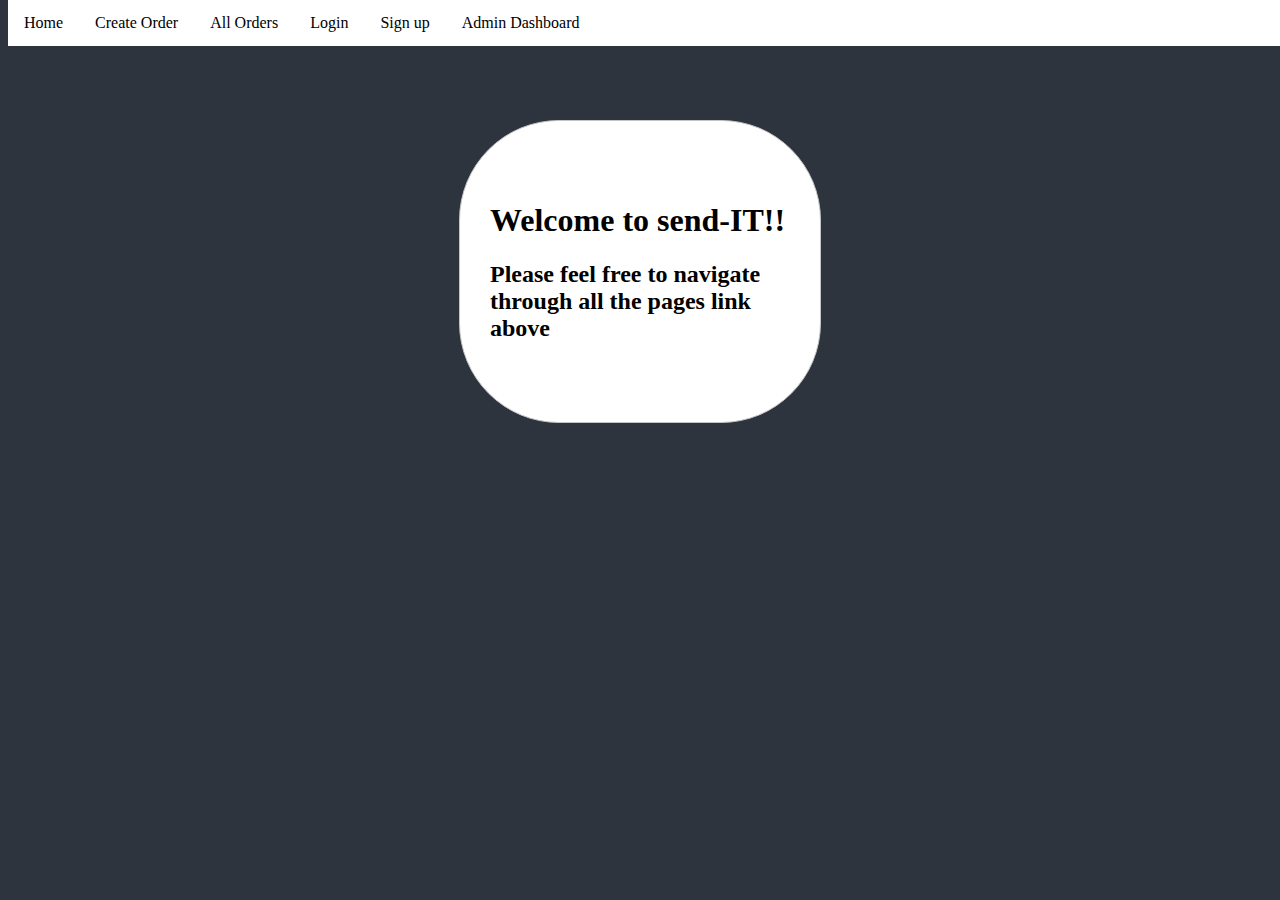
<file: index.html>
<!DOCTYPE html>
<html>
<head>
	<title>sendIT</title>
	<link rel="stylesheet" type="text/css" href="assets/css/style.css">
</head>
<body>
	<div class="navbar">
		<ul>

			<li><a class="active" href="index.html">Home</a></li>
			<li><a href="neworder.html">Create Order</a></li>
			<li><a href="orderlist.html">All Orders</a></li>
			<li><a href="login.html">Login</a></li>
			<li><a href="signup.html">Sign up</a></li>
			<li><a href="admin.html">Admin Dashboard</a></li>
		</ul>
	</div>
         <div id="welcome">
		<h1>Welcome to send-IT!!</h1>
		<h2>Please feel free to navigate through all the pages link above</h2>
		
	</div>
</body>
</html>
</file>
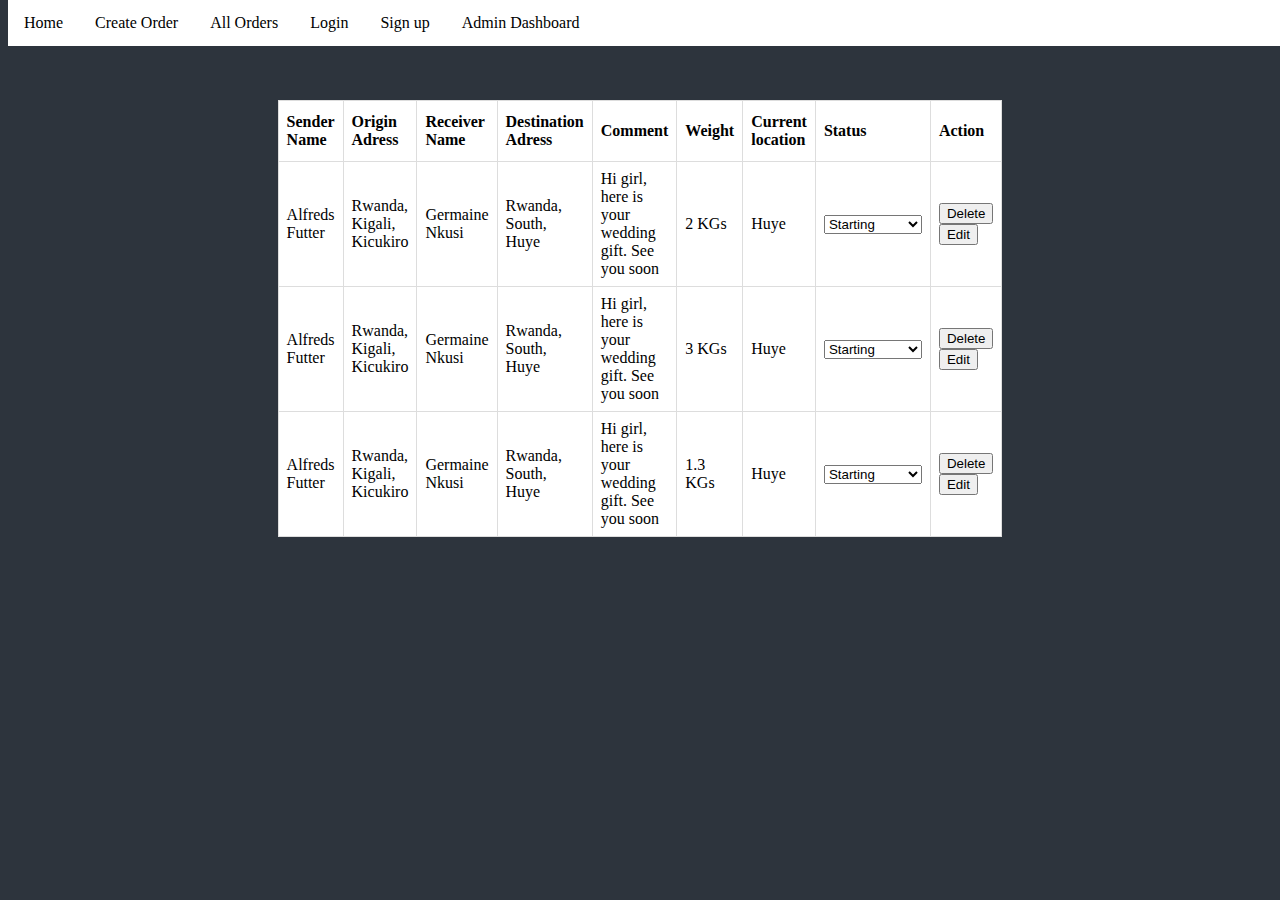
<file: admin.html>
<!DOCTYPE html>
<html>
<head>
	<title>sendIT</title>
	<link rel="stylesheet" type="text/css" href="assets/css/style.css">
</head>
<body>
	<div class="navbar">
		<ul>
			<li><a class="active" href="index.html">Home</a></li>
			<li><a href="neworder.html">Create Order</a></li>
			<li><a href="orderlist.html">All Orders</a></li>
			<li><a href="login.html">Login</a></li>
			<li><a href="signup.html">Sign up</a></li>
			<li><a href="admin.html">Admin Dashboard</a></li>
		</ul>
	</div>

	<table id="orders">
		<tr>
			<div id="top">
				<th >Sender Name</th>
				<th>Origin Adress</th>
				<th>Receiver Name</th>
				<th>Destination Adress</th>
				<th>Comment</th>
				<th>Weight</th>
				<th>Current location</th>
				<th>Status</th>
				<th>Action</th>

			</div>
		</tr>
		<tr>
			<td>Alfreds Futter</td>
			<td>Rwanda, Kigali, Kicukiro</td>
			<td>Germaine Nkusi</td>
			<td>Rwanda, South, Huye</td>
			<td>Hi girl, here is your wedding gift. See you soon</td>
			<td>2 KGs</td>
			<td>Huye</td>
			<td>
				<select>
					<option>Starting</option>
					<option>Transitioning</option>
					<option>completed</option>
				</select>
			</td>
			<td><button>Delete</button><button>Edit</button></td>

		</tr>
		<tr>
			<td>Alfreds Futter</td>
			<td>Rwanda, Kigali, Kicukiro</td>
			<td>Germaine Nkusi</td>
			<td>Rwanda, South, Huye</td>
			<td>Hi girl, here is your wedding gift. See you soon</td>
			<td>3 KGs</td>
			<td>Huye</td>
			<td>
				<select>
					<option>Starting</option>
					<option>Transitioning</option>
					<option>completed</option>
				</select>
			</td>
			<td><button>Delete</button><button>Edit</button></td>
		</tr> <tr>
			<td>Alfreds Futter</td>
			<td>Rwanda, Kigali, Kicukiro</td>
			<td>Germaine Nkusi</td>
			<td>Rwanda, South, Huye</td>
			<td>Hi girl, here is your wedding gift. See you soon</td>
			<td>1.3 KGs</td>
			<td>Huye</td>
			<td>
				<select>
					<option>Starting</option>
					<option>Transitioning</option>
					<option>completed</option>
				</select>
			</td>
			
			<td><button>Delete</button><button>Edit</button></td>
		</tr>
		
	</table>
</body>
</html>
</file>
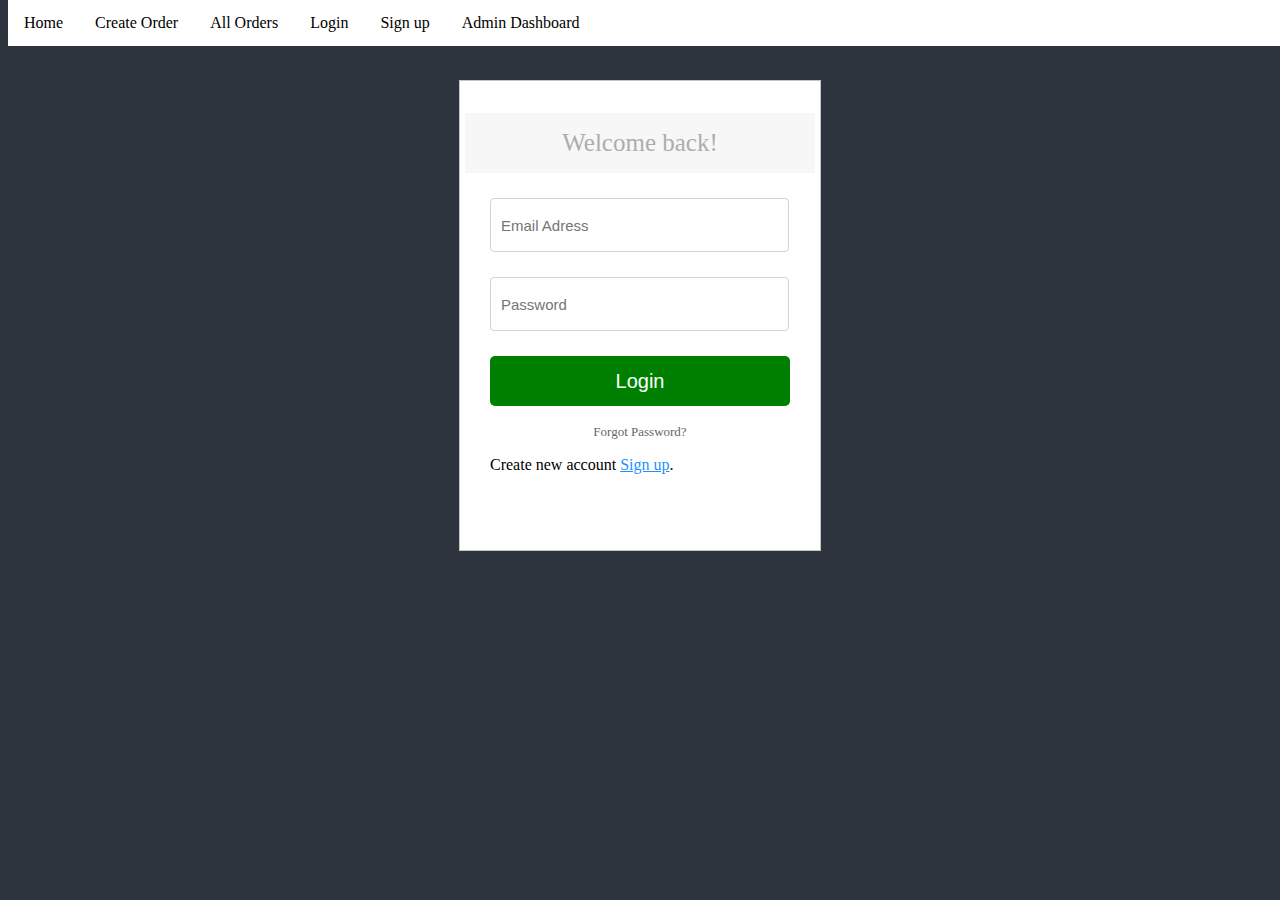
<file: login.html>
<!DOCTYPE html>
<html>
<head>
	<title>sendIT</title>
	<link rel="stylesheet" type="text/css" href="assets/css/style.css">
</head>
<body>
	<div class="navbar">
	<ul>
	 
		<li><a class="active" href="index.html">Home</a></li>
	 <li><a href="neworder.html">Create Order</a></li>
	 <li><a href="orderlist.html">All Orders</a></li>
	 <li><a href="login.html">Login</a></li>
	 <li><a href="signup.html">Sign up</a></li>
	 <li><a href="admin.html">Admin Dashboard</a></li>
	</ul>
	</div>

	<form class="login">
    <h1 class="login-title">Welcome back!</h1>
    <input type="text" class="login-input" placeholder="Email Adress" autofocus>
    <input type="password" class="login-input" placeholder="Password">
    <input type="submit" value="Login" class="login-button">
  <p class="login-lost"><a href="">Forgot Password?</a></p>
   <p>Create new account <a href="signup.html">Sign up</a>.</p>
  </form>

	<script type="text/javascript" src="assets/javascript/main.js"></script>
</body>
</html>
</file>
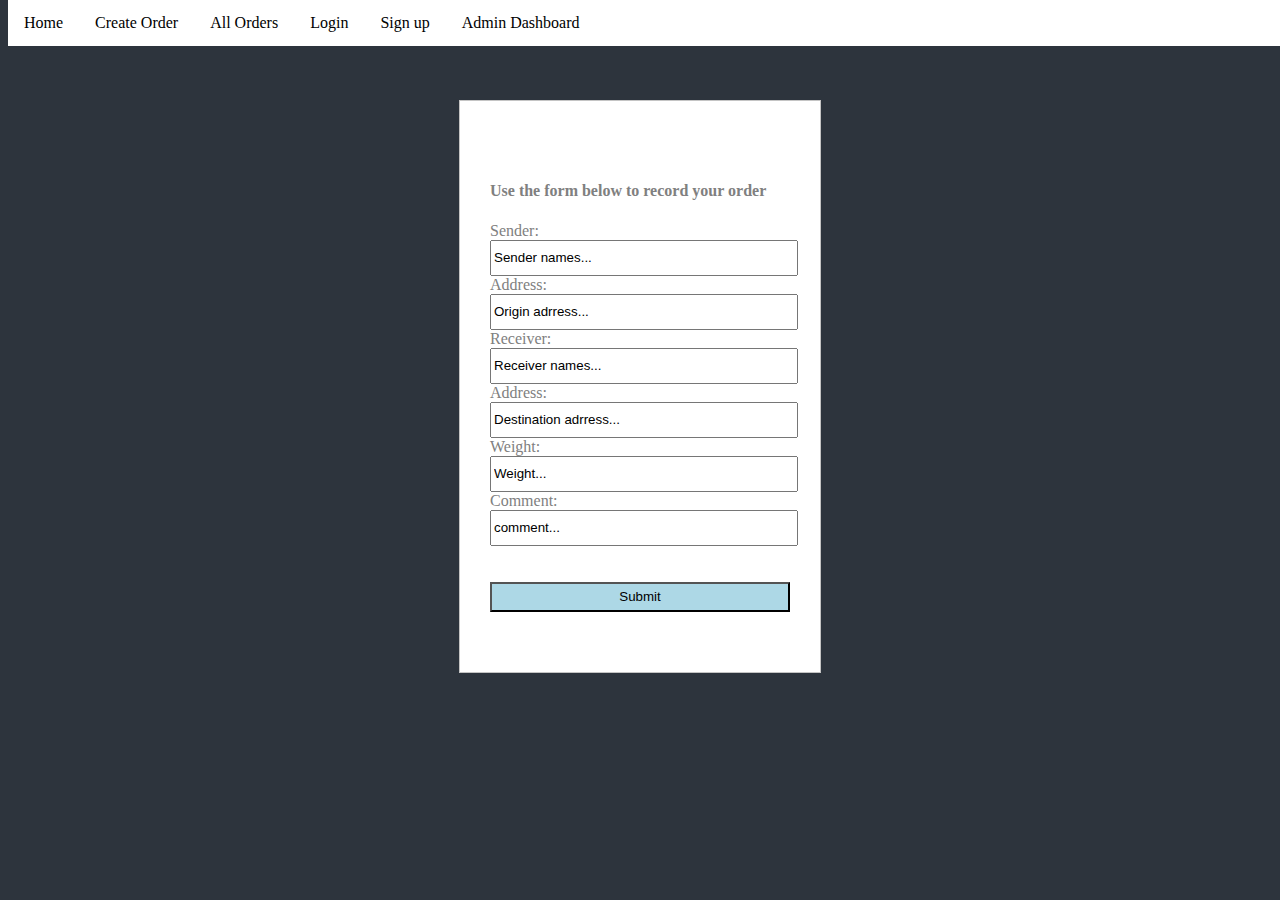
<file: neworder.html>
<!DOCTYPE html>
<html>
<head>
	<title>sendIT</title>
	<link rel="stylesheet" type="text/css" href="assets/css/style.css">
</head>
<body>
	<div class="navbar">
		<ul>
			
			<li><a class="active" href="index.html">Home</a></li>
			<li><a href="neworder.html">Create Order</a></li>
			<li><a href="orderlist.html">All Orders</a></li>
			<li><a href="login.html">Login</a></li>
			<li><a href="signup.html">Sign up</a></li>
			<li><a href="admin.html">Admin Dashboard</a></li>
		</ul>
	</div>
	<div class="neworder"> 
		<h4>Use the form below to record your order</h4>
     
		<form action="">
			Sender:<br>
			<input type="text" name="sender" value="Sender names...">
			<br>
			Address:<br>
			<input type="text" name="adress" value="Origin adrress...">
			<br>
			Receiver:<br>
			<input type="text" name="receiver" value="Receiver names...">
			<br>
			Address:<br>
			<input type="text" name="adress" value="Destination adrress...">
			<br>
			Weight:<br>
			<input type="text" name="weight" value="Weight...">
			<br>
			Comment:<br>
			<input type="text" name="comment" value="comment...">
			<br>

			<br><br>
			<input type="submit" value="Submit" id="buttonn">
		</form> 
	</div>
</body>
</html>
</file>
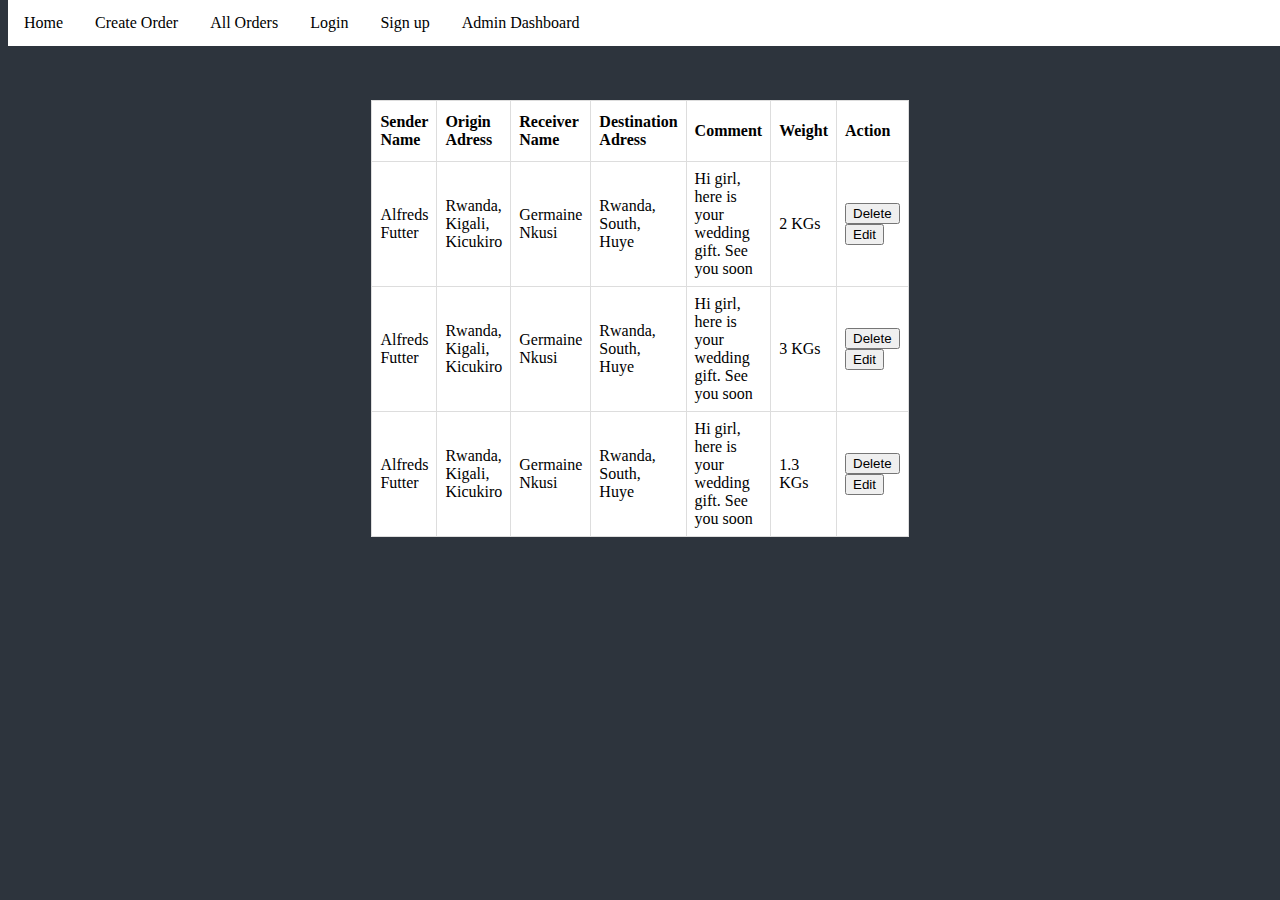
<file: orderlist.html>
<!DOCTYPE html>
<html>
<head>
	<title>sendIT</title>
	<link rel="stylesheet" type="text/css" href="assets/css/style.css">
</head>
<body>
	<div class="navbar">
	<ul>
	  <li><a class="active" href="index.html">Home</a></li>
	  <li><a href="neworder.html">Create Order</a></li>
	  <li><a href="orderlist.html">All Orders</a></li>
	  <li><a href="login.html">Login</a></li>
	  <li><a href="signup.html">Sign up</a></li>
	  <li><a href="admin.html">Admin Dashboard</a></li>
	</ul>
	</div>

	<table id="orders">
	  <tr>
	  	<div id="top">
	    <th >Sender Name</th>
	    <th>Origin Adress</th>
	    <th>Receiver Name</th>
	    <th>Destination Adress</th>
	    <th>Comment</th>
	    <th>Weight</th>
	    <th>Action</th>
	    </div>
	  </tr>
	  <tr>
	    <td>Alfreds Futter</td>
	    <td>Rwanda, Kigali, Kicukiro</td>
	    <td>Germaine Nkusi</td>
	    <td>Rwanda, South, Huye</td>
	    <td>Hi girl, here is your wedding gift. See you soon</td>
	    <td>2 KGs</td>
	    <td><button>Delete</button><button>Edit</button></td>

	  </tr>
	  <tr>
	    <td>Alfreds Futter</td>
	    <td>Rwanda, Kigali, Kicukiro</td>
	    <td>Germaine Nkusi</td>
	    <td>Rwanda, South, Huye</td>
	    <td>Hi girl, here is your wedding gift. See you soon</td>
	    <td>3 KGs</td>
	    <td><button>Delete</button><button>Edit</button></td>
	  </tr> <tr>
	    <td>Alfreds Futter</td>
	    <td>Rwanda, Kigali, Kicukiro</td>
	    <td>Germaine Nkusi</td>
	    <td>Rwanda, South, Huye</td>
	    <td>Hi girl, here is your wedding gift. See you soon</td>
	    <td>1.3 KGs</td>
	    <td><button>Delete</button><button>Edit</button></td>
	  </tr>
	  
	</table>
</body>
</html>
</file>
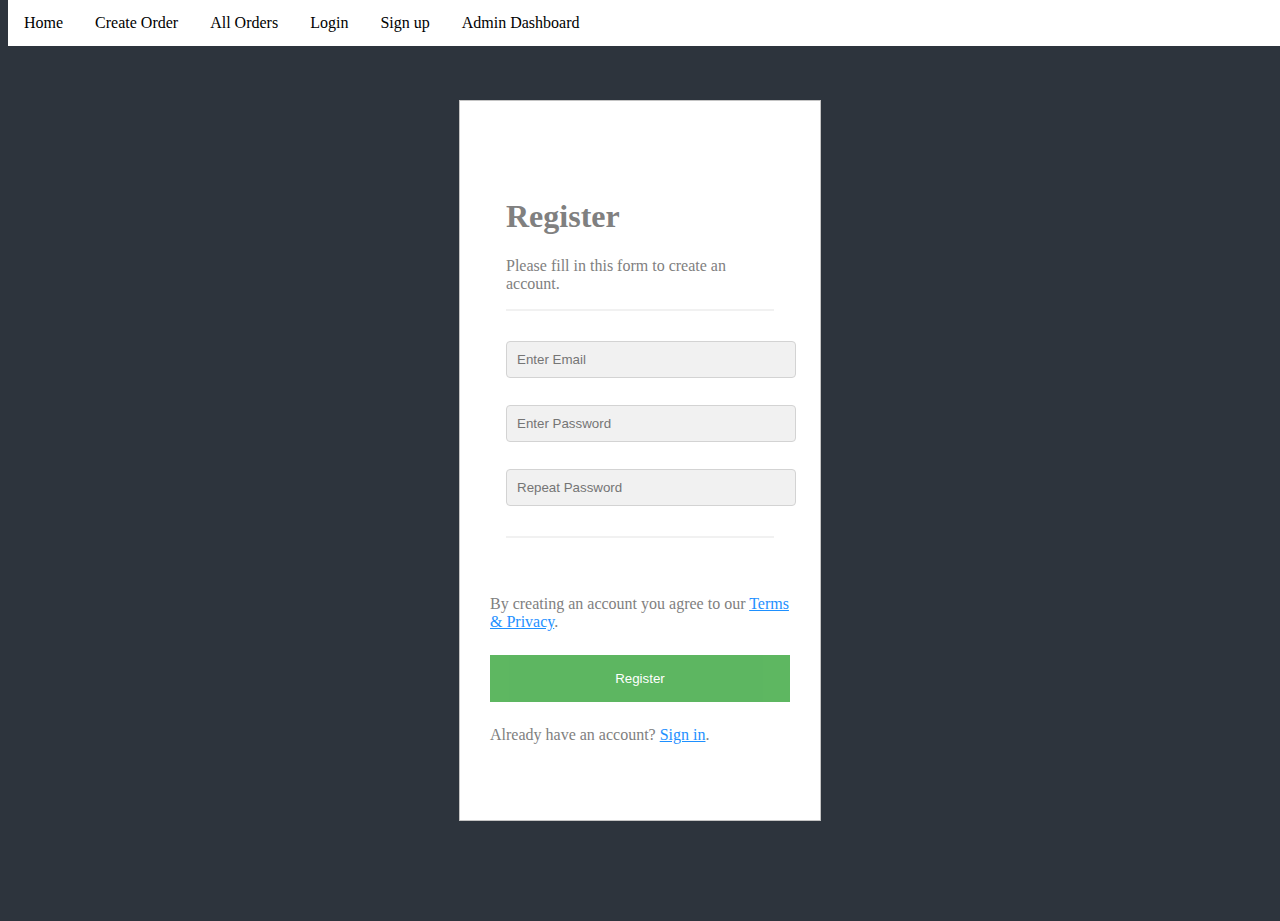
<file: signup.html>
<!DOCTYPE html>
<html>
<head>
	<title>sendIT</title>
	<link rel="stylesheet" type="text/css" href="assets/css/style.css">
</head>
<body>

	<div class="navbar">
		<ul>
			
			<li><a class="active" href="index.html">Home</a></li>
			<li><a href="neworder.html">Create Order</a></li>
			<li><a href="orderlist.html">All Orders</a></li>
			<li><a href="login.html">Login</a></li>
			<li><a href="signup.html">Sign up</a></li>
			<li><a href="admin.html">Admin Dashboard</a></li>
		</ul>
	</div>

	<div class="signup">
		<div class="container">
			<form action="">

				<h1>Register</h1>
				<p>Please fill in this form to create an account.</p>
				<hr>

				<input class="entry" type="text" placeholder="Enter Email" name="email" required>


				<input class="entry" type="password" placeholder="Enter Password" name="psw" required>


				<input class="entry" type="password" placeholder="Repeat Password" name="psw-repeat" required>
				<hr>
			</div>
			<p>By creating an account you agree to our <a href="#">Terms & Privacy</a>.</p>
			<button type="submit" class="registerbtn">Register</button>
			<p>Already have an account? <a href="login.html">Sign in</a>.</p>
		</div>


	</form>
</div>

</body>
</html>
</file>
<file: assets/css/style.css>
#welcome {
  margin: 120px auto;
  width: 300px;
  padding: 60px 30px;
  background: white;
  border: 1px solid #c4c4c4;
  border-radius: 100px;

}
/*loginform*/

body {
  background: #2d343d;
}
@media only screen and (max-width: 600px) {
.login {
  margin: 120px auto;
  width: 200px;
  padding: 60px 30px;
  background: white;
  border: 1px solid #c4c4c4;

}
}

@media only screen and (min-width: 600px) {
.login {
  margin: 80px auto;
  width: 300px;
  padding: 60px 30px;
  background: white;
  border: 1px solid #c4c4c4;

}
}


h1.login-title {
  margin: -28px -25px 25px;
  padding: 15px 25px;
  line-height: 30px;
  font-size: 25px;
  font-weight: 300;
  color: #ADADAD;
  text-align:center;
  background: #f7f7f7;
 
}
@media only screen and (max-width: 600px) {
.login-input {
  width: 200px;
  height: 50px;
  margin-bottom: 25px;
  padding-left:10px;
  font-size: 15px;
  background: #fff;
  border: 1px solid #ccc;
  border-radius: 4px;
}
}
@media only screen and (min-width: 600px) {
.login-input {
  width: 285px;
  height: 50px;
  margin-bottom: 25px;
  padding-left:10px;
  font-size: 15px;
  background: #fff;
  border: 1px solid lightgrey;
  border-radius: 4px;
}
}
.login-input:focus {
    border-color:darkgreen;
    outline: none;
  }
.login-button {
  width: 100%;
  height: 50px;
  padding: 0;
  font-size: 20px;
  color: #fff;
  text-align: center;
  background: green;
  border: 0;
  border-radius: 5px;
  cursor: pointer; 
  outline:0;
}

.login-lost
{
  text-align:center;
  margin-bottom:0px;
}

.login-lost a
{
  color:#666;
  text-decoration:none;
  font-size:13px;
}


/*signupform*/
@media only screen and (max-width: 600px) {
.signup{

  background-color: white;
  width: 200px;
  margin: 140px auto;
  padding: 60px 30px;
  background: white;
  border: 1px solid #c4c4c4;
  color: grey;
}
}
@media only screen and (min-width: 600px) {
.signup{

  background-color: white;
  width: 300px;
  margin: 100px auto;
  padding: 60px 30px;
  background: white;
  border: 1px solid #c4c4c4;
  color: grey;
}
}


{box-sizing: border-box}

/* Add padding to containers */
.container {
  padding: 16px;
}

/* Full-width input fields */
.entry {
  width: 100%;
  padding: 10px;
  margin: 5px 0 22px 0;
  display: inline-block;
  border: none;
  background: #f1f1f1;
  border: 1px solid lightgrey;
  border-radius: 4px;
}

input[type=text]:focus, input[type=password]:focus {
  background-color: white;
  outline: none;
  border: 1px solid lightgrey;
  border-radius: 4px;
}

/* Overwrite default styles of hr */
hr {
  border: 1px solid #f1f1f1;
  margin-bottom: 25px;
}

/* Set a style for the submit/register button */
.registerbtn {
  background-color: #4CAF50;
  color: white;
  padding: 16px 20px;
  margin: 8px 0;
  border: none;
  cursor: pointer;
  width: 100%;
  opacity: 0.9;
}

.registerbtn:hover {
  opacity:1;
}

/* Add a blue text color to links */
a {
  color: dodgerblue;
}

/* Set a grey background color and center the text of the "sign in" section */
.signin {
  background-color: #f1f1f1;
  text-align: center;
}


/*navbar*/
.navbar{
  overflow: hidden;
  background-color: #333;
  position: fixed; /* Set the navbar to fixed position */
  top: 0; /* Position the navbar at the top of the page */
  width: 100%; /* Full width */
}
ul {
    list-style-type: none;
    margin: 0;
    padding: 0;
    overflow: hidden;
    background-color: white;
}

li {
    float: left;
}

li a {
    display: block;
    color: black;
    text-align: center;
    padding: 14px 16px;
    text-decoration: none;
}

/* Change the link color to #111 (black) on hover */
li a:hover {
    background-color: white;
}

/*tableee*/



@media only screen and (max-width: 600px) {
#orders {
  border-collapse: collapse;
  background-color: white;
  width: 10px;
  margin: 140px auto;
  padding: 60px 30px;
  border: 1px solid #c4c4c4;
  color: black;
  }
}

@media only screen and (min-width: 600px) {
#orders {
  border-collapse: collapse;
  background-color: white;
  width: 500px;
  margin: 100px auto;
  padding: 60px 30px;
  border: 1px solid #c4c4c4;
  color: black;
}
}

#orders td, #orders th {
    border: 1px solid #ddd;
    padding: 8px;
    color: black;

}

#orders tr:nth-child(even){background-color: white;}

#orders tr:hover {background-color: #ddd;}

#orders th {
    padding-top: 12px;
    padding-bottom: 12px;
    text-align: left;
    background-color: white;
    color: black;
}


/*neworderform*/

.neworder{
  background-color: white;
  padding-left: 100px;
  margin-top: 100px;
  width: 300px;
}

@media only screen and (max-width: 600px) {
.neworder{

  background-color: white;
  width: 200px;
  margin: 140px auto;
  padding: 60px 30px;
  background: white;
  border: 1px solid #c4c4c4;
  color: grey;
  }
  .neworder input{
    width: 200px;

}
}
@media only screen and (min-width: 600px) {
.neworder{

  background-color: white;
  width: 300px;
  margin: 100px auto;
  padding: 60px 30px;
  background: white;
  border: 1px solid #c4c4c4;
  color: grey;
}

  .neworder input{
    width: 300px;

    height: 30px;

}
}

#buttonn {
background-color: lightblue;
}
</file>
